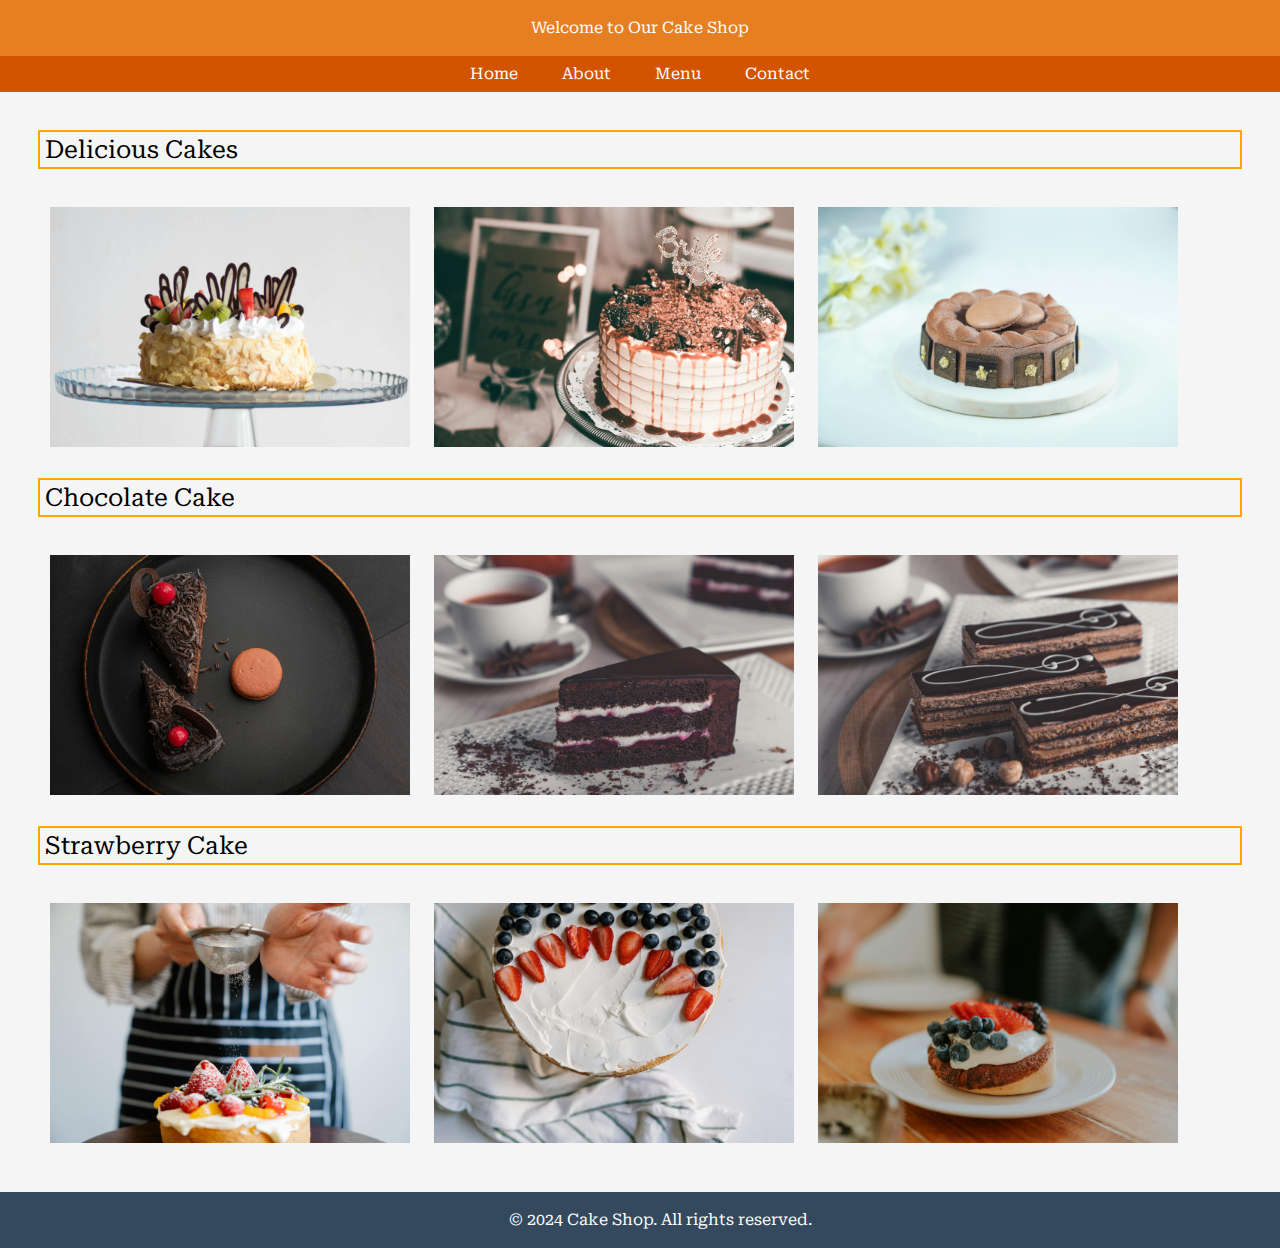
<file: index.html>
<!-- Base html code taken from chat gpt and then later modified -->
<!-- html start -->

<!DOCTYPE html>
<html lang="en">

<!-- head start -->

<head>
  <meta charset="UTF-8">
  <meta name="viewport" content="width=device-width, initial-scale=1.0">
  <!-- css reset linked -->
  <link rel="stylesheet" href="css/reset.css">
  <!-- css for homepage -->
  <link rel="stylesheet" href="css/landingpage.css">
  <title>My Landing Page</title>
</head>

<!-- head end -->

<!-- body start -->

<body>

  <!-- wrapper -->
  
  <div class="wrapper">
  
    <!-- header -->
  
    <header>
      <h1>Welcome to Our Cake Shop</h1>
    </header>
  
    <!-- navigation -->
  
    <nav>
      <a href="index.html">Home</a>
      <a href="#">About</a>
      <a href="menu.html">Menu</a>
      <a href="#">Contact</a>
    </nav>
    
    <!-- content div container -->
    
    <div class="container">
    
      <!-- delicious cake content -->
    
      <!-- p linked to menu page -->
      <p><a href="menu.html">Delicious Cakes</a></p>
      <div>
        <img class="cake-img fadeIn" src="images/delicious-cake/del-01.jpg" alt=" delicious cake image 1">
        <img class="cake-img fadeIn" src="images/delicious-cake/del-02.jpg" alt="delicious cake image 2">
        <img class="cake-img fadeIn" src="images/delicious-cake/del-03.jpg" alt="delicious cake image 3">
      </div>
     
      <!-- chocolate cake content -->
     
      <!-- p linked to menu page -->
      <p><a href="menu.html">Chocolate Cake</a></p>
      <div class="cho-cake">
        <img class="cake-img fadeIn" src="images/chocolate-cake/cho-01.jpg" alt="chocolate cake image 1">
        <img class="cake-img fadeIn" src="images/chocolate-cake/cho-02.jpg" alt="chocolate cake image 2">
        <img class="cake-img fadeIn" src="images/chocolate-cake/cho-03.jpg" alt="chocolate cake image 3">
      </div>

      <!-- strawberry cake content -->
      
      <!-- p linked to menu page -->
      <p><a href="menu.html">Strawberry Cake</a></p>
      <div class="straw-cake">
        <img class="cake-img fadeIn" src="images/strawberry-cakes/straw-01.jpg" alt="strawberry cake 1">
        <img class="cake-img fadeIn" src="images/strawberry-cakes/straw-02.jpg" alt="strawberry cake 2">
        <img class="cake-img fadeIn" src="images/strawberry-cakes/straw-03.jpg" alt="strawberry cake 3">
      </div>
    </div>

    <!-- content div container end -->

    <!-- footer start -->
    
    <footer>
      <h2>&copy; 2024 Cake Shop. All rights reserved.</h2>
    </footer>

    <!-- footer end -->

  </div>

  <!-- wrapper end -->

</body>

<!-- body end -->

</html>

<!-- html end -->
</file>
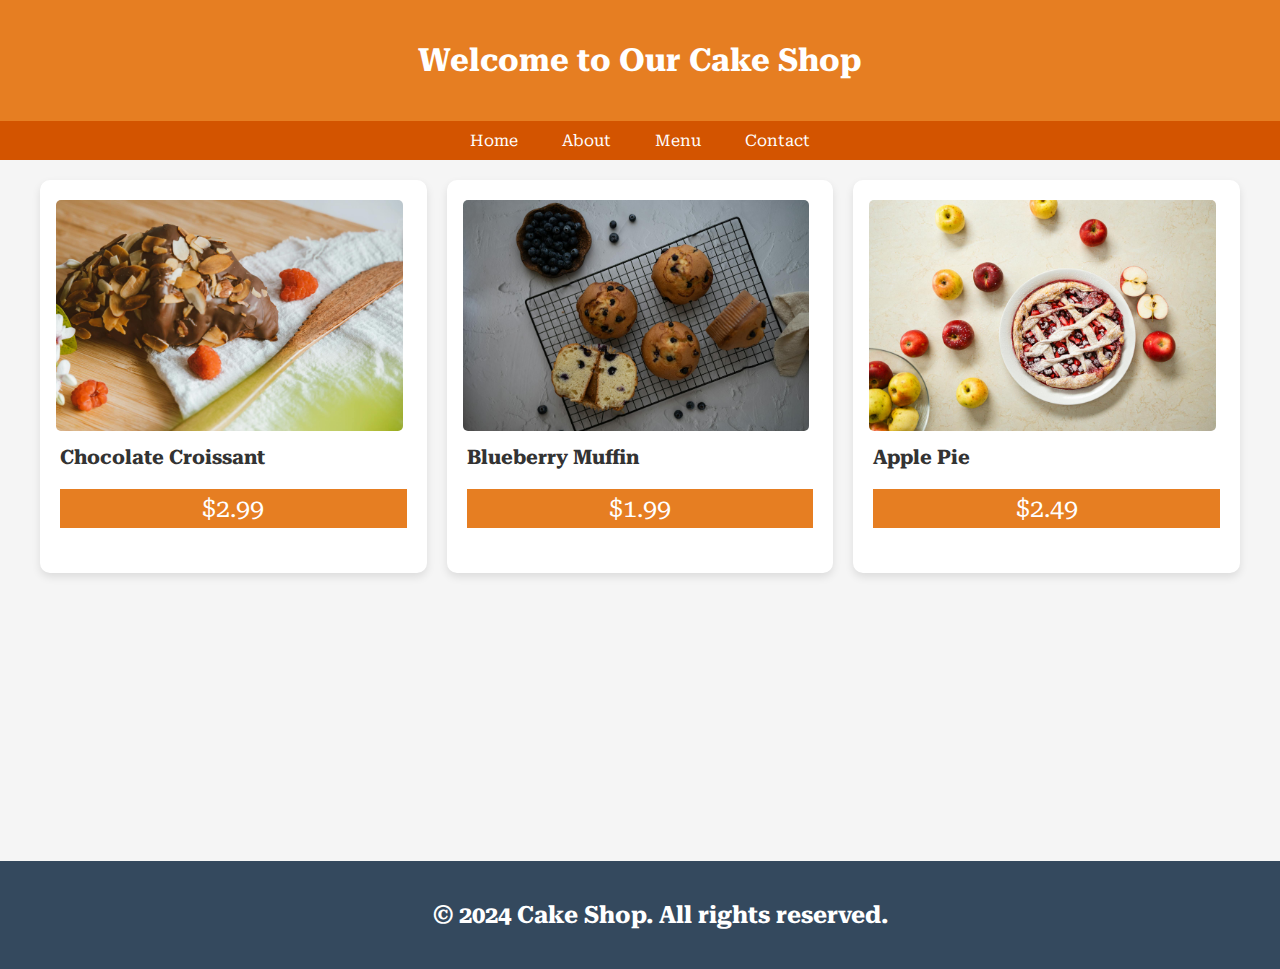
<file: menu.html>
<!-- Base html code taken from chat gpt and then later modified -->
<!-- html start -->

<!DOCTYPE html>
<html lang="en">

<!-- head start -->

<head>
  <meta charset="UTF-8">
  <meta name="viewport" content="width=device-width, initial-scale=1.0">

  <!-- css for homepage -->

  <link rel="stylesheet" href="css/menu.css">
  <title>Menu</title>
</head>

<!-- head end -->

<!-- body start -->

<body>

  <!-- header -->

  <header>
    <h1>Welcome to Our Cake Shop</h1>
  </header>

    <!-- navigation -->

  <nav>
    <a href="index.html">Home</a>
    <a href="#">About</a>
    <a href="menu.html">Menu</a>
    <a href="#">Contact</a>
  </nav>

<!-- content div container -->

  <div class="container">

    <!-- cake card 01 -->

    <div class="pastry fadeIn">
      <img class="cake-img" src="images/crossant.jpg" alt="crossant image">
      <h3>Chocolate Croissant</h3>
      <p>$2.99</p>
    </div>

    <!-- cake card 02 -->

    <div class="pastry fadeIn">
      <img class="cake-img" src="images/muffin.jpg" alt="muffins image">
      <h3>Blueberry Muffin</h3>
      <p>$1.99</p>
    </div>

    <!-- cake card 03 -->

    <div class="pastry fadeIn">
      <img class="cake-img" src="images/apple-pie.jpg" alt="apple pie image">
      <h3>Apple Pie</h3>
      <p>$2.49</p>
    </div>
  </div>

  <!-- content div container end -->

  <!-- footer start -->

  <footer>
    <h2>&copy; 2024 Cake Shop. All rights reserved.</h2>
  </footer>

   <!-- footer end -->

</body>

  <!-- body end -->

</html>

<!-- html end -->
</file>
<file: css/landingpage.css>
/* font declared */
@import url('https://fonts.googleapis.com/css2?family=Roboto+Serif:ital,opsz,wght@0,8..144,100..900;1,8..144,100..900&display=swap');


/* body styles  */
body {
    font-family: "Roboto Serif", serif;
    margin: 0;
    padding: 0;
    background-color: #f5f5f5;
}

/* header Styles */
header {
    background-color: #e67e22;
    color: #fff;
    padding: 20px;
    text-align: center;
}

/* navigation Styles */
nav {
    background-color: #d35400;
    padding: 10px;
    text-align: center;
}

nav a {
    color: #fff;
    text-decoration: none;
    padding: 10px 20px;
}

nav a:hover {
    background-color: #f39c12;
}

/* main Content Styles */
.container {
    max-width: 1200px;
    margin: auto;
    padding: 20px;

}

/* image Styles */
.cake-img {
    width: 30%;
    height: auto;
    display: inline;
    padding: 10px;
    transition: transform 0.5s ease;
    margin-top: 30px;
}

/* img hover animtion */
.cake-img:hover {
    transform: scale(1.1);
}

/* p styles */
p {
    font-size: 25px;
    margin-top: 20px;
    outline: 2px solid orange;
    padding: 5px;
    transition: transform 0.5s ease;
}

/* p hover animations */
p:hover {
    background-color: #d35400;
    transform: scale(1.1);
    color: white;
}

/* p link tyles in headings */
p a {
    text-decoration: none;
    color: black;
}

p a:visited {
    color: black;
    text-decoration: none;
}

p a:hover {
    color: white;
    text-decoration: none;
}

/* animation Styles used with the help of chat gpt */
@keyframes fadeIn {
    from {
        opacity: 0;
    }

    to {
        opacity: 1;
    }
}

/* animation time */
.fadeIn {
    animation: fadeIn 3s ease;
}

/* animation sliding from left when page is loaded  */
@keyframes slideInFromLeft {
    from {
        transform: translateX(-100%);
    }

    to {
        transform: translateX(0);
    }
}

/* animation time */
.fadeIn {
    animation: slideInFromLeft 5s ease;
}

/* footer Styles */
footer {
    background-color: #34495e;
    color: #fff;
    text-align: center;
    padding: 20px;
    bottom: 0;
    width: 100%;
    margin-top: 1em;
}
</file>
<file: css/menu.css>
/* some css copied from homepage css */

/* font declared */
@import url('https://fonts.googleapis.com/css2?family=Roboto+Serif:ital,opsz,wght@0,8..144,100..900;1,8..144,100..900&display=swap');

/* body styles */
body {
    font-family: "Roboto Serif", serif;
    margin: 0;
    padding: 0;
    background-color: #f5f5f5;
}

/* header Styles */
header {
    background-color: #e67e22;
    color: #fff;
    padding: 20px;
    text-align: center;
}

/* navigation Styles */
nav {
    background-color: #d35400;
    padding: 10px;
    text-align: center;
}

/* navigation a style */
nav a {
    color: #fff;
    text-decoration: none;
    padding: 10px 20px;
}

/* navigation hover */
nav a:hover {
    background-color: #f39c12;
}

/* p style */
p {
    text-align: center;
    background-color: #e67e22;
    color: white;
    font-size: 25px;
    margin-top: 20px;
    padding: 5px;
}

/* content containerstle */
.container {
    max-width: 1200px;
    margin: 20px auto;
    padding: 0 20px;
    display: grid;
    grid-template-columns: repeat(auto-fit, minmax(250px, 1fr));
    grid-gap: 20px;
}

/* div container style */
.pastry {
    background-color: #fff;
    border-radius: 10px;
    padding: 20px;
    box-shadow: 0 4px 8px rgba(0, 0, 0, 0.1);
    transition: transform 0.3s ease;
}

/* image style */
.cake-img {
    transition: all 0.1s ease;
    transform: translateX(-4px);
}

/* hover animation */
.cake-img:hover {
    box-shadow: 0 4px 8px rgba(0, 0, 0, 0.3);
    border: 3px solid orange;
}

/* hover animation */
.pastry:hover {
    transform: translateY(-5px);
}

/* animation Styles used with the help of chat gpt */
@keyframes fadeIn {
    from {
        opacity: 0;
    }

    to {
        opacity: 1;
    }
}

/* fade in animation */
.fadeIn {
    animation: fadeIn 2s ease;
}

@keyframes rotateCards {

    0% {
        transform: rotateY(0deg);
    }

   100% {
        transform: rotateY(360deg);
    }

}

/* cards rotate animation */
.fadeIn {
    animation: rotateCards 3s ease;
}

/* image style */
.pastry img {
    width: 100%;
    border-radius: 5px;
    margin-bottom: 10px;
}

/* header style */
.pastry h3 {
    margin: 0;
    font-size: 20px;
    color: #333;
}

/* footer style */
footer {
    background-color: #34495e;
    color: #fff;
    text-align: center;
    padding: 20px;
    bottom: 0;
    width: 100%;
    margin-top: 18em;
}
</file>
